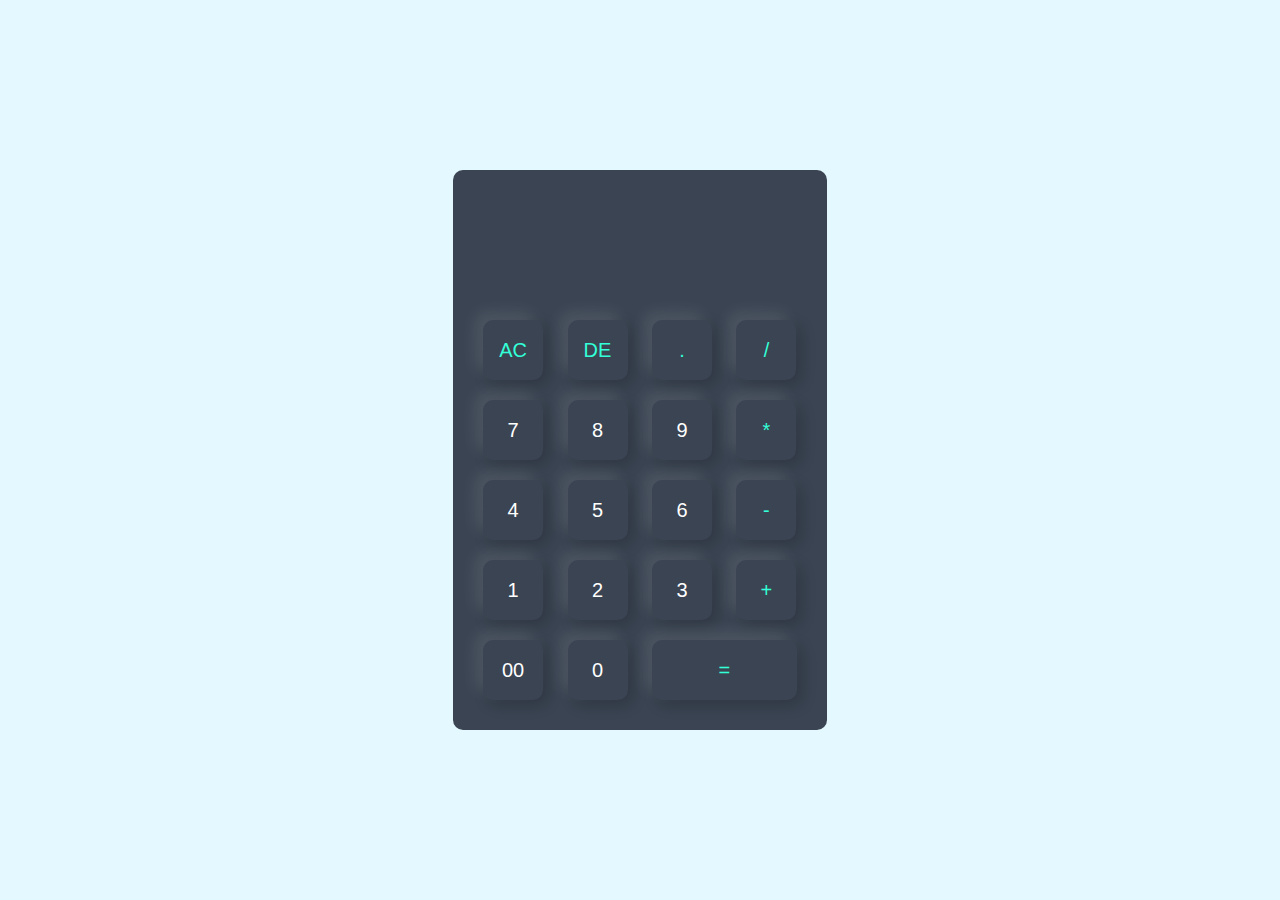
<file: Calculator/index.html>
<!DOCTYPE html>
<html lang="en">
<head>
    <meta charset="UTF-8">
    <meta name="viewport" content="width=device-width, initial-scale=1.0">
    <title>Calculator</title>
    <link rel="stylesheet" href="style.css">
</head>
<body>
  <div class="container">
    <div class ="calculator">
     <form>
        <div class="display">
         <input type="text" name="display">
        </div>
        <div>
            <input type="button" value="AC" onclick="display.value = ''" class="operator">
            <input type="button" value="DE" onclick="display.value = display.value.toString().slice(0,-1)" class="operator">
            <input type="button" value="." onclick="display.value += '.'" class="operator">
            <input type="button" value="/" onclick="display.value += '/'" class="operator">
        </div>
        <div>
            <input type="button" value="7" onclick="display.value+= '7'">
            <input type="button" value="8" onclick="display.value+= '8'">
            <input type="button" value="9" onclick="display.value+= '9'">
            <input type="button" value="*" onclick="display.value+= '*'" class="operator">
        </div>
        <div>
            <input type="button" value="4" onclick="display.value+= '4'">
            <input type="button" value="5" onclick="display.value+= '5'">
            <input type="button" value="6" onclick="display.value+= '6'">
            <input type="button" value="-" onclick="display.value+= '-'" class="operator">
        </div>
        <div>
            <input type="button" value="1" onclick="display.value+= '1'">
            <input type="button" value="2" onclick="display.value+= '2'">
            <input type="button" value="3" onclick="display.value+= '3'">
            <input type="button" value="+" onclick="display.value+= '+'" class="operator">
        </div>
        <div>
            <input type="button" value="00" onclick="display.value+= '00'">
            <input type="button" value="0" onclick="display.value+= '0'">
            <input type="button" value="=" onclick="display.value = eval(display.value)" class="equal operator">
        </div>
     </form>

    </div>
  </div>  
</body>
</html>
</file>
<file: Calculator/style.css>
*{
margin: 0;
padding: 0;
font-family: 'Poppins', sans-serif;
box-sizing: border-box;

}

.container{
    width: 100;
    height: 100vh;
    background-color: #e3f9ff;
    display: flex;
    align-items: center;
    justify-content: center;
}

.calculator{
    background: #3a4452;
    padding: 20px;
    border-radius: 10px;
}

.calculator form input{
    border: 0;
    outline: 0;
    width: 60px;
    height: 60px;
    border-radius: 10px;
    box-shadow: -8px -8px 15px rgba(255, 255, 255, 0.1),5px 5px 15px rgba(0, 0, 0, 0.2);
    background: transparent;
    font-size: 20px;
    color:#fff;
    cursor: pointer;
    margin: 10px;
}

form .display{
    display: flex;
    justify-content: flex-end;
    margin: 20px 0;
}

form .display input{
    text-align: right;
    flex: 1;
    font-size: 45px;
    box-shadow: none;
}

form input.equal{
    width: 145px;
}

form input.operator{
    color: #33ffd8;
}
</file>
